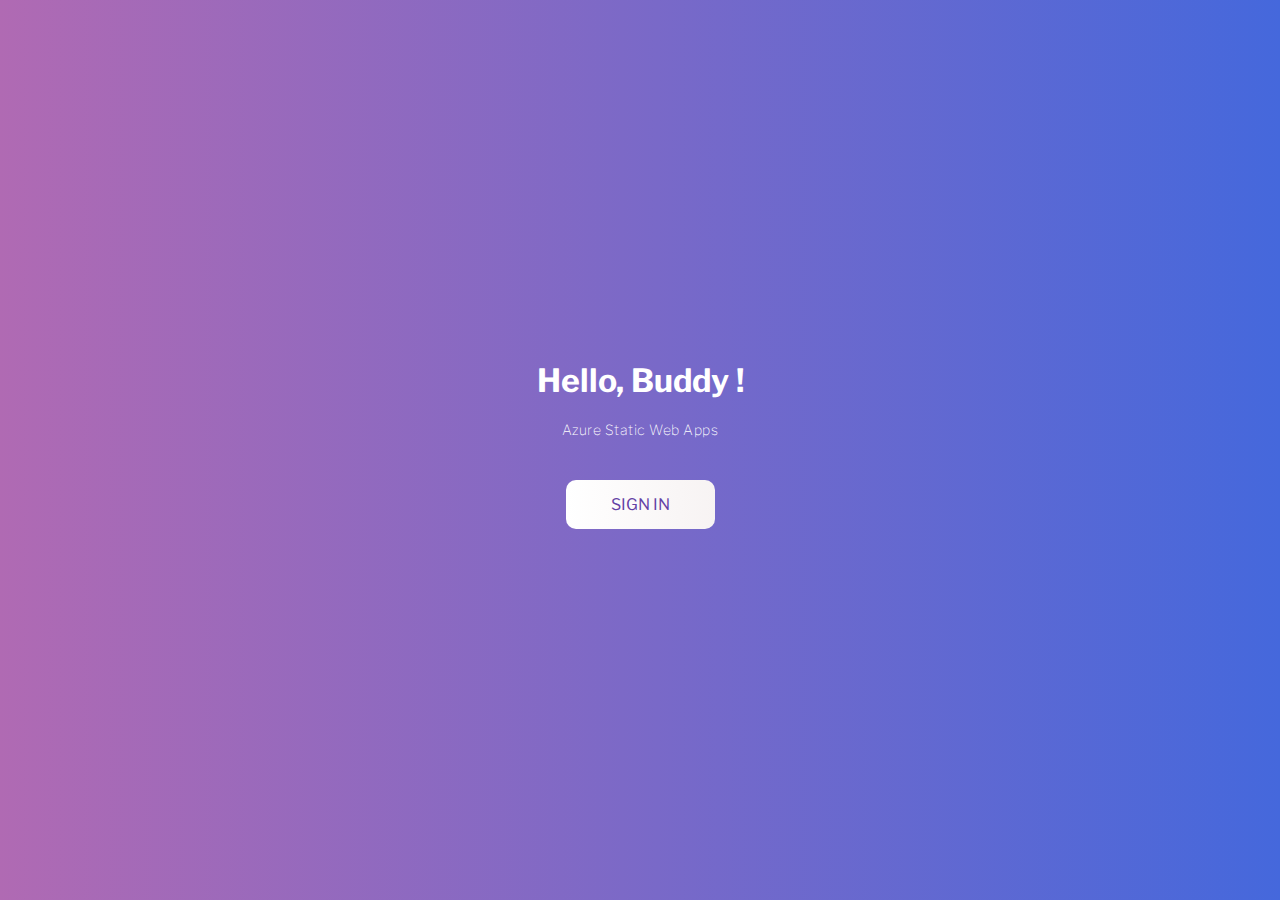
<file: index.html>
<!DOCTYPE html>
<html lang="en">
<head>
    <meta charset="UTF-8">
    <meta http-equiv="X-UA-Compatible" content="IE=edge">
    <meta name="viewport" content="width=device-width, initial-scale=1.0">
    <link rel="stylesheet" href="style.css">
    <link rel="preconnect" href="https://fonts.googleapis.com">
    <link rel="preconnect" href="https://fonts.gstatic.com" crossorigin>
    <link href="https://fonts.googleapis.com/css2?family=Libre+Franklin:wght@300&display=swap" rel="stylesheet">
    <title>Azure365Pro</title>
</head>
<body>
    <div class="body-container">
        <div class="overlay-container">
            <div class="overlay">
                <div class="overlay-panel overlay-right">
                    <h1>Hello, Buddy !</h1>
                    <p>Azure Static Web Apps</p>
                    <div class="btn-grad" id="signIn">Sign In</div>
                </div>
            </div>
        </div>
    </div>
    <script type="text/javascript" src="index.js"></script>
</body>
</html>
</file>
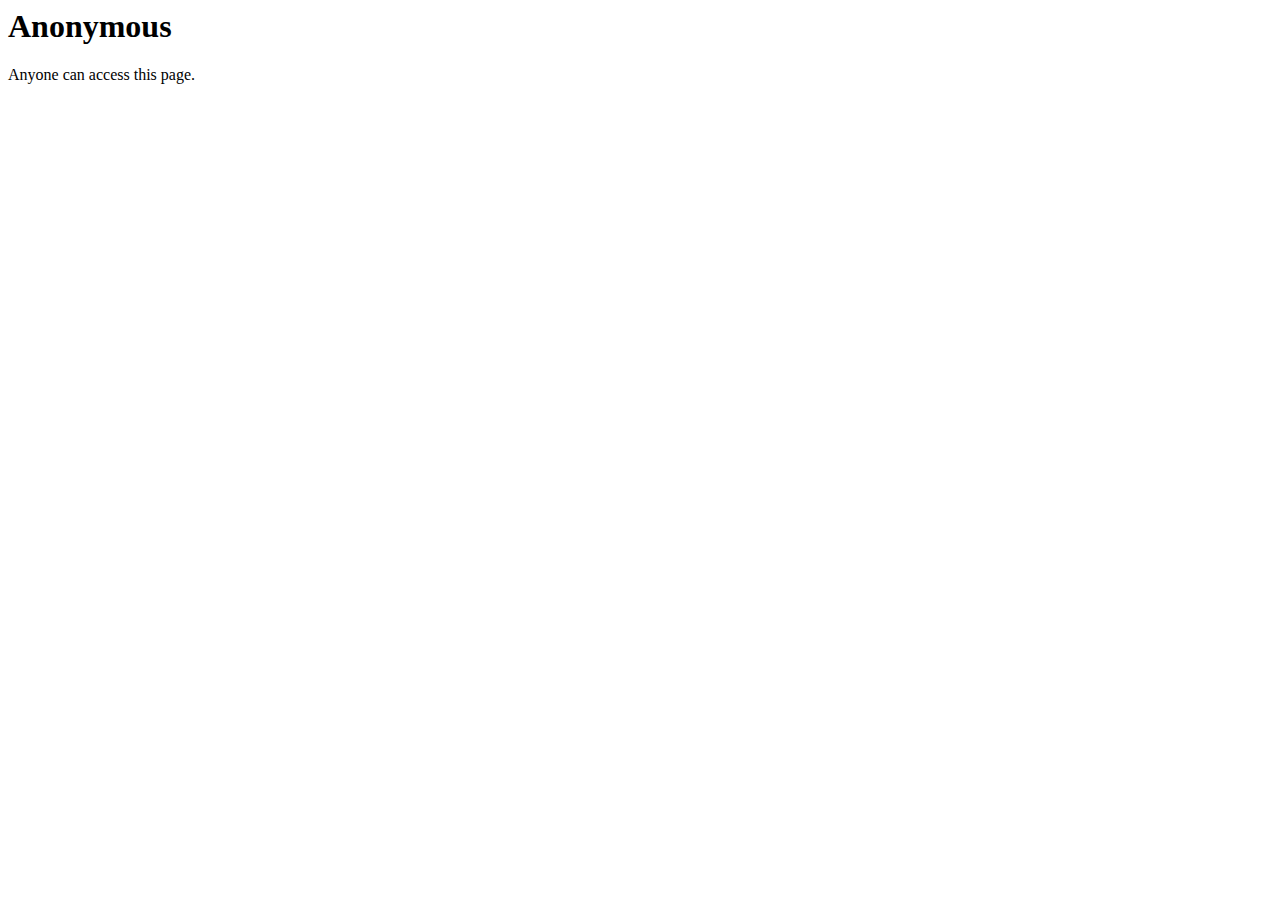
<file: anonymous/index.html>
<html lang="en">
<head>
    <meta charset="UTF-8">
    <meta http-equiv="X-UA-Compatible" content="IE=edge">
    <meta name="viewport" content="width=device-width, initial-scale=1.0">
    <title>Anonymous</title>
    <style>
        body {
            background-color: white;
        }
    </style>
</head>
<body>
    <h1>Anonymous</h1>
    Anyone can access this page.
</body>
</html>
</file>
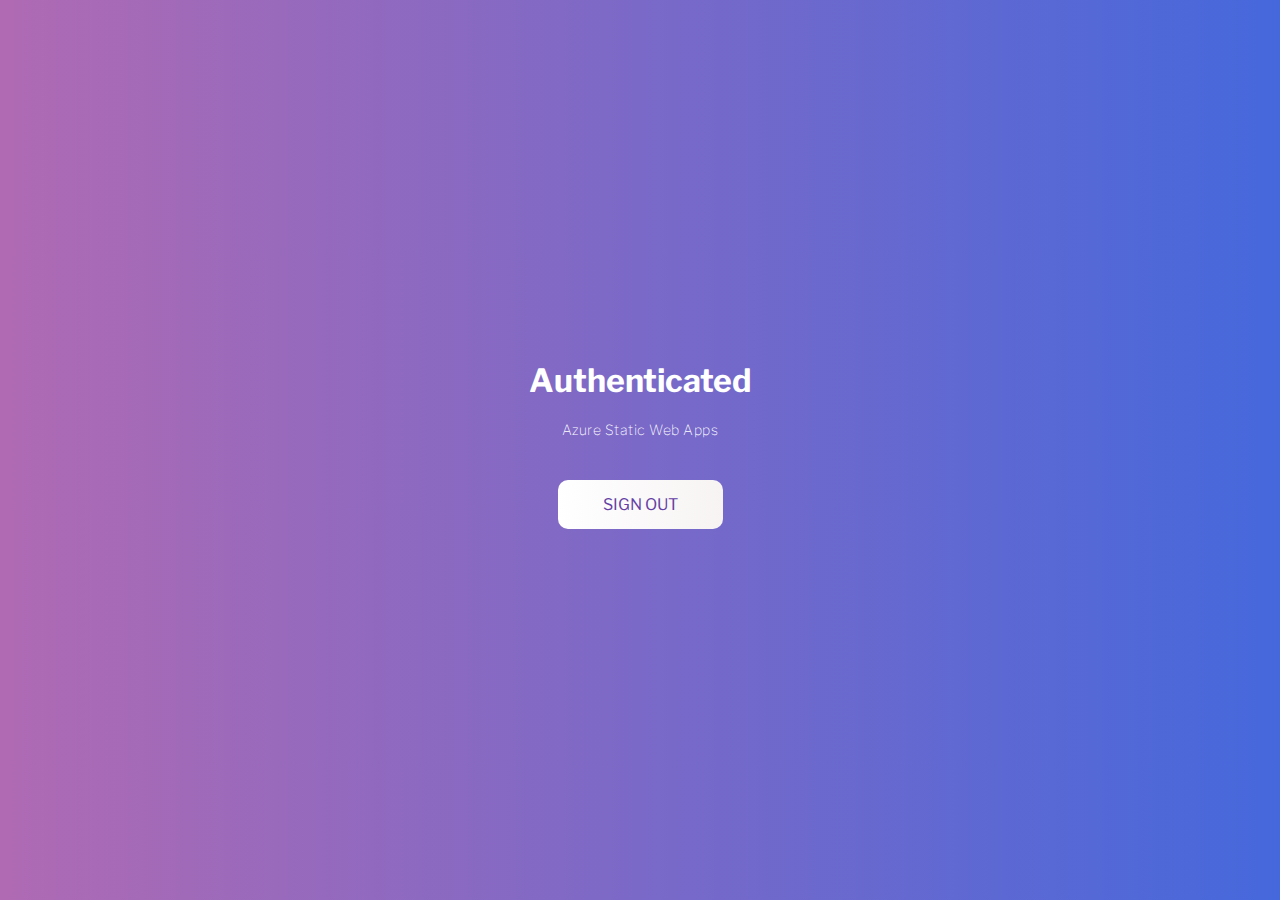
<file: authenticated/index.html>
<!DOCTYPE html>
<html lang="en">
<head>
    <meta charset="UTF-8">
    <meta http-equiv="X-UA-Compatible" content="IE=edge">
    <meta name="viewport" content="width=device-width, initial-scale=1.0">
    <link rel="stylesheet" href="style.css">
    <link rel="preconnect" href="https://fonts.googleapis.com">
    <link rel="preconnect" href="https://fonts.gstatic.com" crossorigin>
    <link href="https://fonts.googleapis.com/css2?family=Libre+Franklin:wght@300&display=swap" rel="stylesheet">
    <title>Azure365Pro</title>
</head>
<body>
    <div class="body-container">
        <div class="overlay-container">
            <div class="overlay">
                <div class="overlay-panel overlay-right">
                    <h1>Authenticated</h1>
                    <p>Azure Static Web Apps</p>
                    <div class="btn-grad" id="signOut">Sign Out</div>
                </div>
            </div>
        </div>
    </div>
    <script type="text/javascript" src="index.js"></script>
</body>
</html>
</file>
<file: style.css>
*{
    margin: 0;
    padding: 0;
}

body{
    font-family: 'Libre Franklin', sans-serif;
}

p {
    font-size: 14px;
    font-weight: 100;
    line-height: 20px;
    letter-spacing: 0.5px;
    margin: 20px 0 30px;
}

.btn-grad {
   margin: 10px;
   padding: 15px 45px;
   text-align: center;
   text-transform: uppercase;
   transition: 0.5s;
   background-size: 200% auto;
   color: white;            
   border-radius: 10px;
   display: block;
   cursor: pointer;
}

#signIn{
    background-image: linear-gradient(to right, #fff 0%, #f7f3f3  51%, #fff  100%);
    color: #6441A5;
}

.body-container{
    height: 100vh;
    display: flex;
    justify-content: center;
    align-items: center;
    background: linear-gradient(to right, #B06AB3, #4568DC);

}

.overlay {
    color: #ffffff;
}

.overlay-panel {
    display: flex;
    align-items: center;
    justify-content: center;
    flex-direction: column;
    text-align: center;
    top: 0;
    height: 100%;
}
</file>
<file: authenticated/style.css>
*{
    margin: 0;
    padding: 0;
}

body{
    font-family: 'Libre Franklin', sans-serif;
}

p {
    font-size: 14px;
    font-weight: 100;
    line-height: 20px;
    letter-spacing: 0.5px;
    margin: 20px 0 30px;
}

.btn-grad {
   margin: 10px;
   padding: 15px 45px;
   text-align: center;
   text-transform: uppercase;
   transition: 0.5s;
   background-size: 200% auto;
   color: white;            
   border-radius: 10px;
   display: block;
   cursor: pointer;
}

#signOut{
    background-image: linear-gradient(to right, #fff 0%, #f7f3f3  51%, #fff  100%);
    color: #6441A5;
}

.body-container{
    height: 100vh;
    display: flex;
    justify-content: center;
    align-items: center;
    background: linear-gradient(to right, #B06AB3, #4568DC);

}

.overlay {
    color: #ffffff;
}

.overlay-panel {
    display: flex;
    align-items: center;
    justify-content: center;
    flex-direction: column;
    text-align: center;
    top: 0;
    height: 100%;
}
</file>
